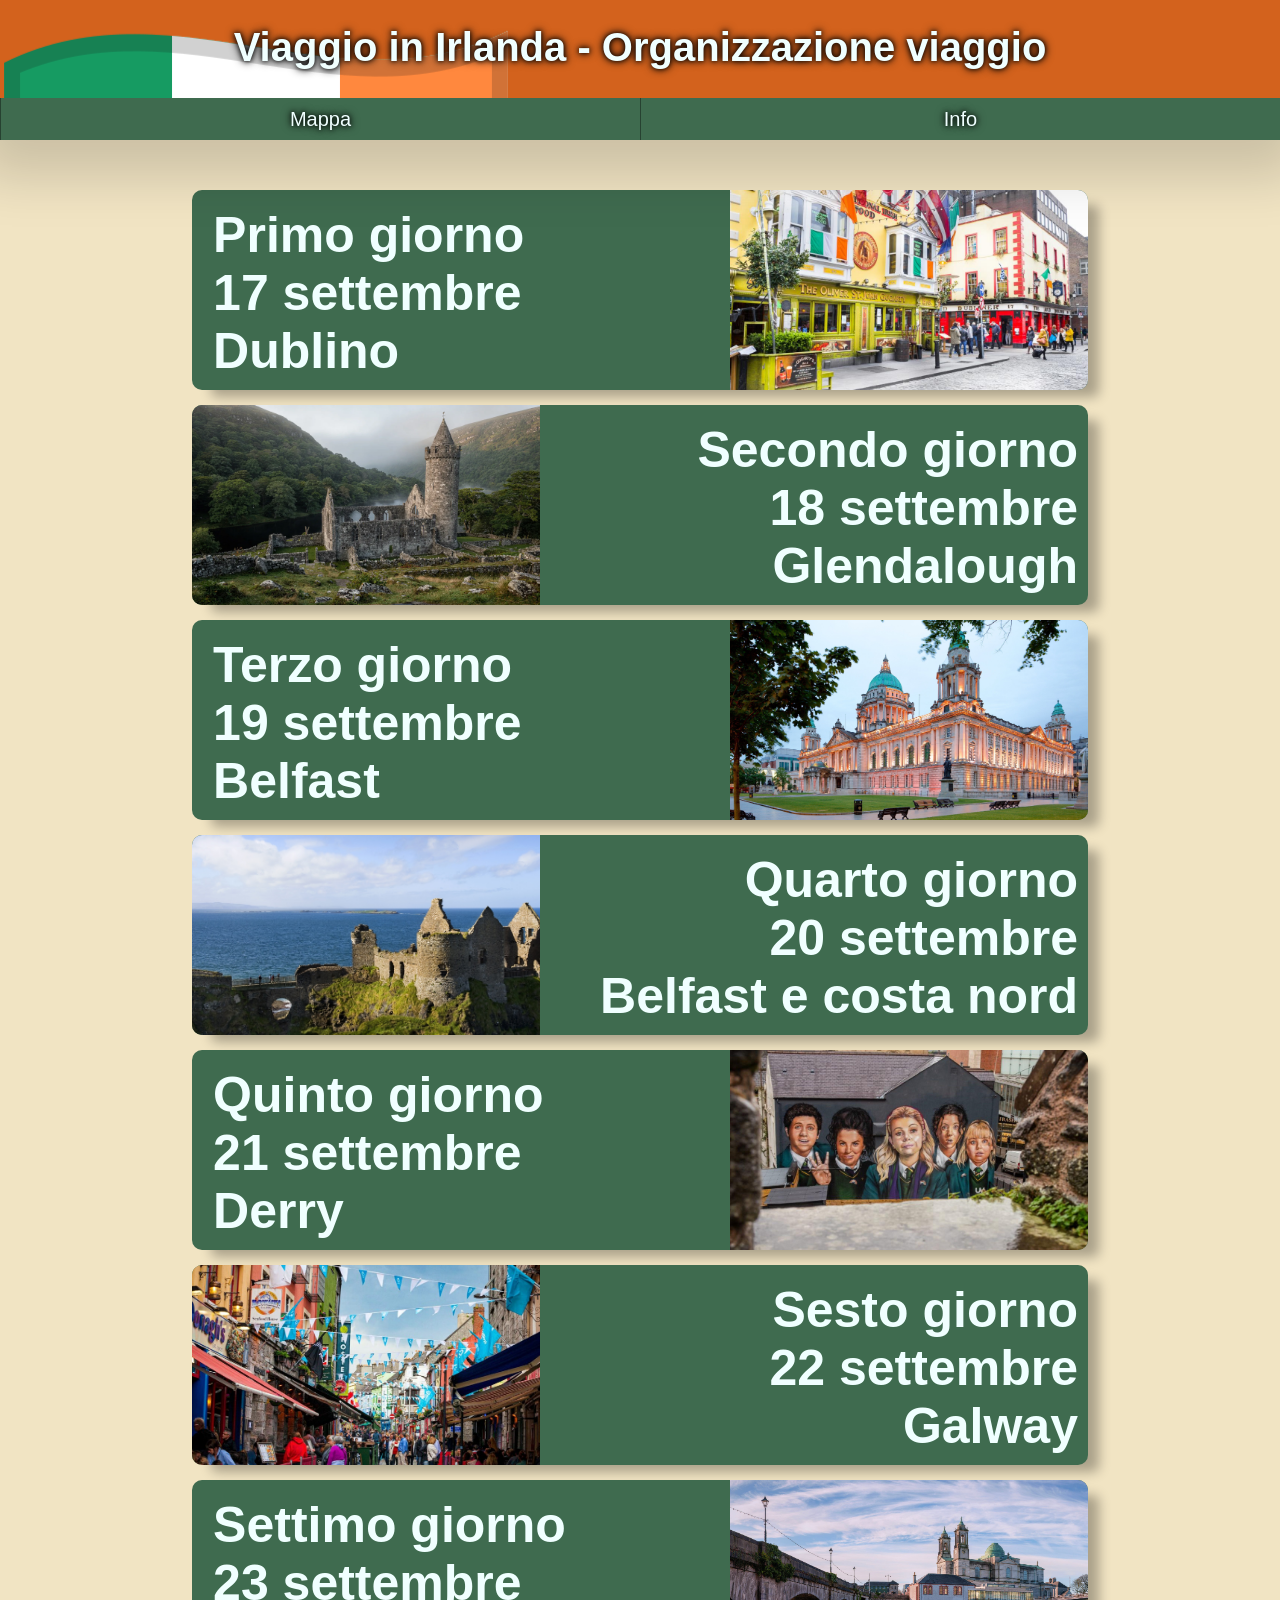
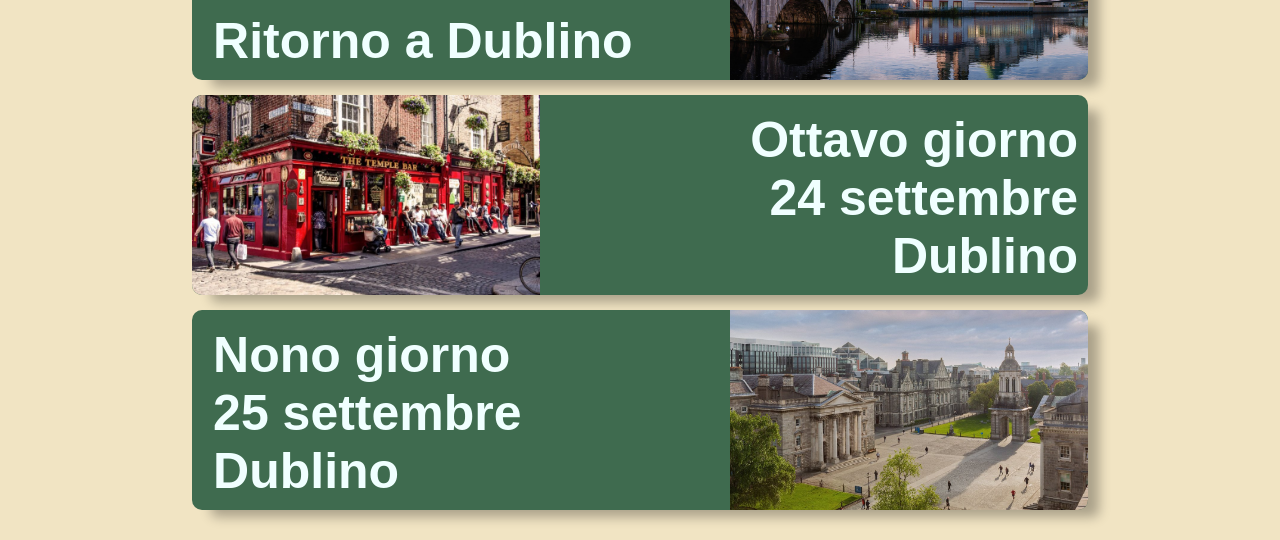
<file: index.html>
<!DOCTYPE html>
<html lang="en">

<head>
    <meta charset="UTF-8">
    <meta name="viewport" content="width=device-width, initial-scale=1.0">
    <title>Viaggio in Irlanda</title>
    
    <link rel="stylesheet" href="base.css">
    <link rel="stylesheet" href="style.css">
    <link rel="icon" type="image/x-icon" href="immagini/icona.png">

</head>

<body>
 
    <header id="title">
        <div class="sub-head-box">
            <h1><a href="index.html">Viaggio in Irlanda
                <span class="desktop-only"> - Organizzazione viaggio</span></a>
            </h1>
        </div>
        <div id="navigation-bar" div class="sub-head-box">
            <form class="nav-but" action="map.html">
                <input class="nav-but" type="submit" value="Mappa" />
            </form>
            <form class="nav-but" action="info.html">
                <input class="nav-but" type="submit" value="Info" />
            </form>

        </div>
    </header>


    <main>

        <!--Primo giorno-->
        <div class="day" id="first-day">
            <div class="box box-left-txt" id="box1-1">
                <a href="giorni/1primo_giorno.html">
                    <p class="odd"><b id="pr" class="day_title">
                            Primo giorno<br>
                            17 settembre<br>
                            Dublino</b>

                    </p>
                </a>
            </div>

            <div class="box box-right-im" id="box1-2">
                <img id="pri_im" class="odd_im" src="immagini/maxw-960.jpg" title="Pub Dublino">
            </div>

        </div>

        <!--Secondo giorno-->
        <div class="day day2">
            <div class="box box-left-im" id="box2-1">
                <img id="sec_im" class="even_im" src="immagini/hero.webp">
            </div>
            <div class="box" id="box2-1">
                <a href="giorni/2secondo_giorno.html">
                    <p class="even"> <b id="sec" class="day_title">
                            Secondo giorno<br>
                            18 settembre<br>
                            Glendalough<br>
                        </b>
                    </p>
                </a>
            </div>
        </div>


        <!--Terzo giorno-->
        <div class="day">
            <div class="box box-left-txt" id="box3-1">
                <a href="giorni/3terzo_giorno.html">
                    <p class="odd">
                        <b id="ter" class="day_title">
                            Terzo giorno<br>
                            19 settembre<br>
                            Belfast<br>
                        </b>
                    </p>
                </a>
            </div>

            <div class="box box-right-im" id="box3-2">
                <img id="ter_im" class="odd_im " src="immagini/belfast.jpg">
            </div>
        </div>


        <!--Quarto giorno-->
        <div class="day day2">
            <div class="box box-left-im" id="box4-1">
                <img id="ter_im" class="even_im " src="immagini/costa.jpeg">
            </div>
            <div class="box" id="box4-2">
                <a href="giorni/4quarto_giorno.html">
                    <p class="even"> <b id="quar" class="day_title">
                            Quarto giorno<br>
                            20 settembre<br>
                            Belfast e costa nord<br>
                        </b>
                    </p>
                </a>
            </div>
        </div>


        <!--Quinto giorno-->
        <div class="day">
            <div class="box box-left-txt" id="box5-1">
                <a href="giorni/5quinto_giorno.html">
                    <p class="odd"> <b id="qui" class="day_title">
                            Quinto giorno<br>
                            21 settembre<br>
                            Derry<br>
                        </b></p>
                </a>
            </div>
            <div class="box box-right-im" id="box5-2">
                <img id="qui_im" class="odd_im " src="immagini/derry.jpeg">

            </div>
        </div>


        <!--Sesto giorno-->
        <div class="day day2">
            <div class="box box-left-im" id="box6-1">
                <img id="ses_im" class="even_im " src="immagini/galway.jpg"><br>
            </div>
            <div class="box" id="box6-2">
                <a href="giorni/6sesto_giorno.html">
                    <p class="even"> <b id="ses" class="day_title">
                            Sesto giorno<br>
                            22 settembre<br>
                            Galway<br>
                        </b>
                    </p>
                </a>
            </div>
        </div>

        <!--Settimo giorno-->
        <div class="day ">
            <div class="box box-left-txt" id="box7-1">
                <a href="giorni/7settimo_giorno.html">
                    <p class="odd"> <b id="sett" class="day_title">
                            Settimo giorno<br>
                            23 settembre<br>
                            Ritorno a Dublino<br>
                        </b>
                    </p>
                </a>
            </div>
            <div class="box box-right-im" id="box7-2">
                <img id="sett_im" class="odd_im " src="immagini/athlone.jpg">
            </div>
        </div>


        <!--Ottavo giorno-->
        <div class="day day2">
            <div class="box box-left-im" id="box8-1">
                <img id="otto_im" class="even_im " src="immagini/dublino2.jpg">
            </div>
            <div class="box" id="box8-2">
                <a href="giorni/8ottavo_giorno.html">
                    <p class="even"> <b id="otto" class="day_title">
                            Ottavo giorno<br>
                            24 settembre<br>
                            Dublino<br>
                        </b>
                    </p>
                </a>
            </div>
        </div>


        <!--Nono giorno-->
        <div class="day">
            <div class="box box-left-txt" id="box9-1">
                <a href="giorni/9nono_giorno.html">
                    <p class="odd"> <b id="nono" class="day_title">
                            Nono giorno<br>
                            25 settembre<br>
                            Dublino<br>
                        </b>
                    </p>
                </a>
            </div>
            <div class="box box-right-im" id="box9-2">
                <img id="nono_im" class="odd_im " src="immagini/dublino3.jpg">
            </div>
        </div>
    </main>


</body>

</html>
</file>
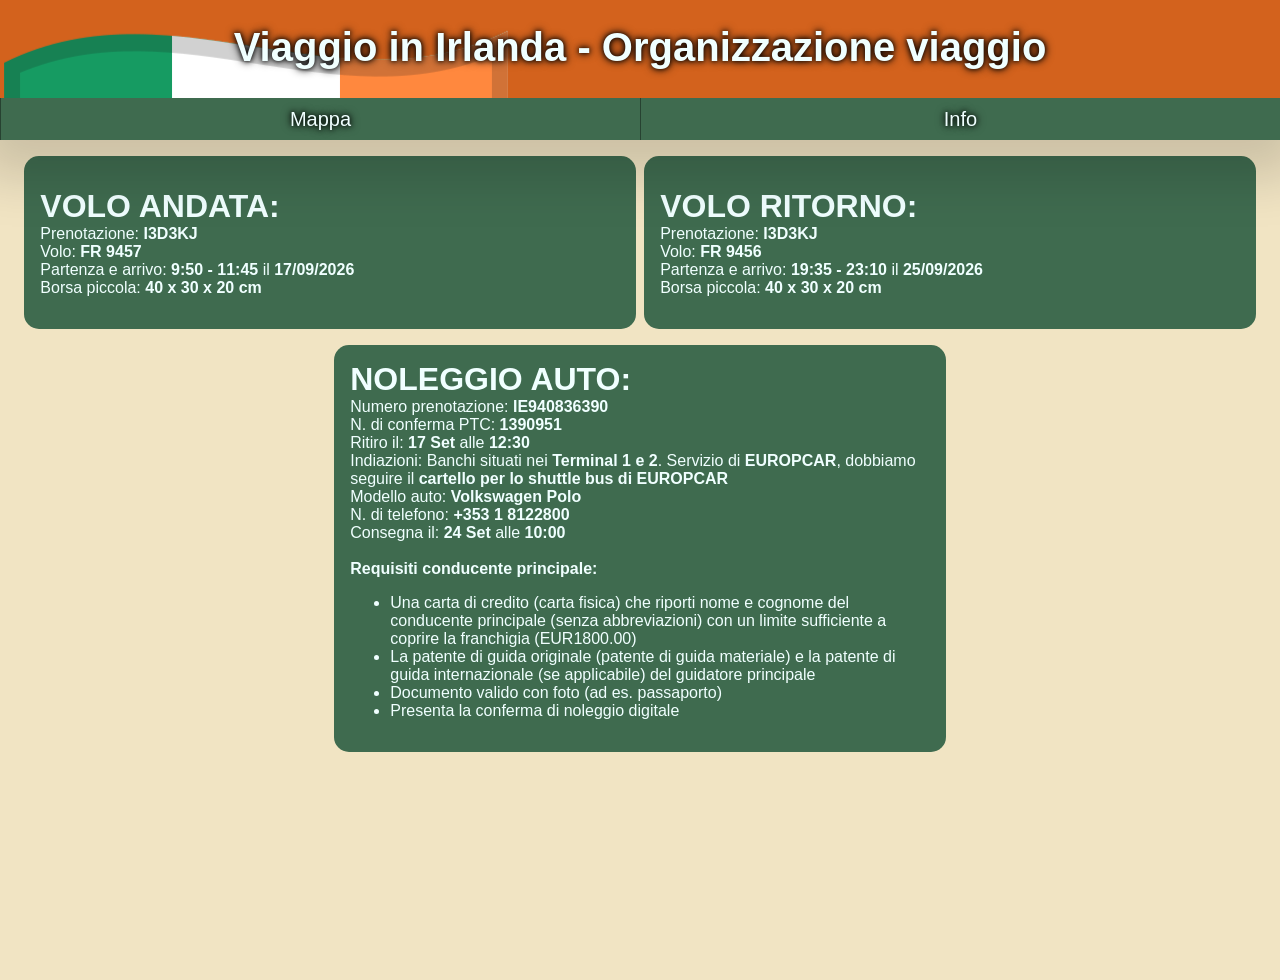
<file: info.html>
<!DOCTYPE html>
<html lang="en">

<head>
    <meta charset="UTF-8">
    <meta name="viewport" content="width=device-width, initial-scale=1.0">
    <title>Info viaggio</title>
    <link rel="stylesheet" href="base.css">
    <link rel="stylesheet" href="info.css">
    <link rel="icon" type="image/x-icon" href="immagini/icona.png">
</head>

<body>

    <header id="title">
        <div class="sub-head-box">
            <h1><a href="index.html">Viaggio in Irlanda
                    <span class="desktop-only"> - Organizzazione viaggio</span></a>
            </h1>
        </div>
        <div id="navigation-bar" div class="sub-head-box">
            <form class="nav-but" action="map.html">
                <input class="nav-but" type="submit" value="Mappa" />
            </form>
            <form class="nav-but" action="info.html">
                <input class="nav-but" type="submit" value="Info" />
            </form>

        </div>
    </header>

    <main class="container">
        <div class="box" id="box1">
            <p>
                <b style="font-size: 2em;">VOLO ANDATA:</b><br>
                Prenotazione: <b>I3D3KJ</b><br>
                Volo: <b>FR 9457</b><br>
                Partenza e arrivo: <b>9:50 - 11:45</b> il <b>17/09/2026</b><br>
                Borsa piccola: <b> 40 x 30 x 20 cm</b><br>

            </p>
        </div>


        <div class="box" id="box2">
            <p>
                <b style="font-size: 2em;">VOLO RITORNO:</b><br>
                Prenotazione: <b>I3D3KJ</b><br>
                Volo: <b>FR 9456</b><br>
                Partenza e arrivo: <b>19:35 - 23:10</b> il <b>25/09/2026</b><br>
                Borsa piccola: <b> 40 x 30 x 20 cm</b><br>

            </p>
        </div>
        <div class="box" id="box3">
            <b style="font-size: 2em;"><a
                    href="Gmail - La conferma della prenotazione del tuo noleggio auto – Rif_ IE940836390.pdf">NOLEGGIO
                    AUTO:</a></b><br>
            Numero prenotazione:<b> IE940836390</b><br>
            N. di conferma PTC: <b>1390951</b><br>
            Ritiro il: <b>17 Set</b> alle <b>12:30</b> <br>
            Indiazioni: Banchi situati nei <b>Terminal 1 e 2</b>. Servizio di <b>EUROPCAR</b>, dobbiamo seguire il <b>cartello per lo shuttle bus di
                EUROPCAR</b><br>
            Modello auto: <b>Volkswagen Polo</b><br>
            N. di telefono: <b>+353 1 8122800</b><br>
            Consegna il: <b>24 Set</b> alle <b>10:00</b> <br><br>
            <b>Requisiti conducente principale:</b>
            <ul>
                <li> Una carta di credito (carta fisica) che riporti nome e
                    cognome del conducente principale (senza
                    abbreviazioni) con un limite sufficiente a coprire la
                    franchigia (EUR1800.00)</li>
                <li>La patente di guida originale (patente di guida
                    materiale) e la patente di guida internazionale (se
                    applicabile) del guidatore principale</li>
                <li>Documento valido con foto (ad es. passaporto)</li>
                <li>Presenta la conferma di noleggio digitale</li>

            </ul>

        </div>
        <!--<div class="box" id="box4">4</div>-->

    </main>

</body>

</html>
</file>
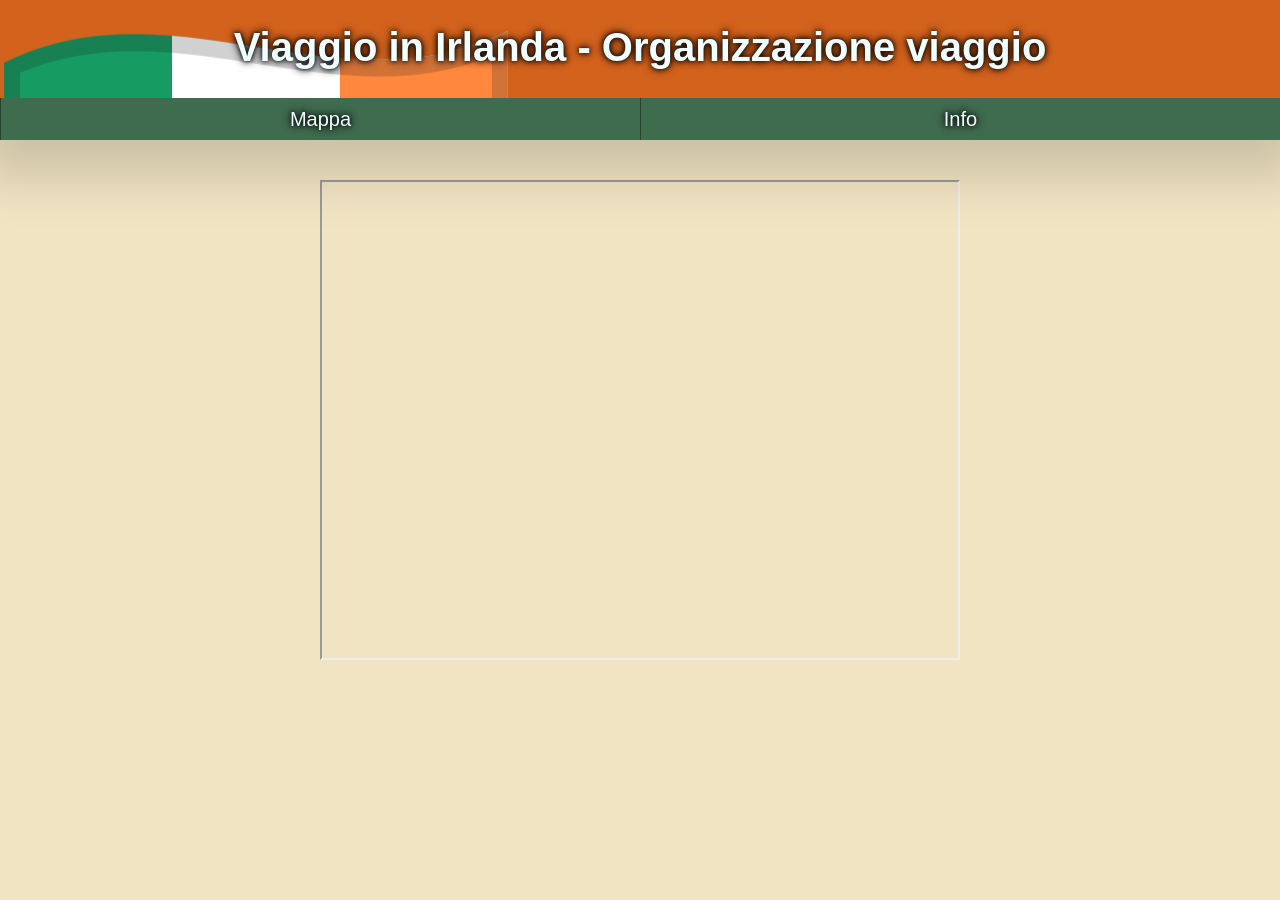
<file: map.html>
<!DOCTYPE html>
<html lang="en">

<head>
    <meta charset="UTF-8">
    <meta name="viewport" content="width=device-width, initial-scale=1.0">
    <title>Mappa viaggio</title>
    <link rel="stylesheet" href="base.css"  >
    <link rel="stylesheet" href="map.css">
    <link rel="icon" type="image/x-icon" href="immagini/icona.png">
</head>

<body>

    <header id="title">
        <div class="sub-head-box">
            <h1><a href="index.html">Viaggio in Irlanda
                <span class="desktop-only"> - Organizzazione viaggio</span></a>
            </h1>
        </div>
        <div id="navigation-bar" div class="sub-head-box">
            <form class="nav-but" action="map.html">
                <input class="nav-but" type="submit" value="Mappa" />
            </form>
            <form class="nav-but" action="info.html">
                <input class="nav-but" type="submit" value="Info" />
            </form>

        </div>
    </header>
    <main>
        <iframe src="https://www.google.com/maps/d/u/0/embed?mid=1ImZbmAr8EWcSe7wY4RCN8BHX5xvWMAM&ehbc=2E312F&noprof=1"
            width="640" height="480"></iframe>

        </iframe>
    </main>


  
</body>

</html>
</file>
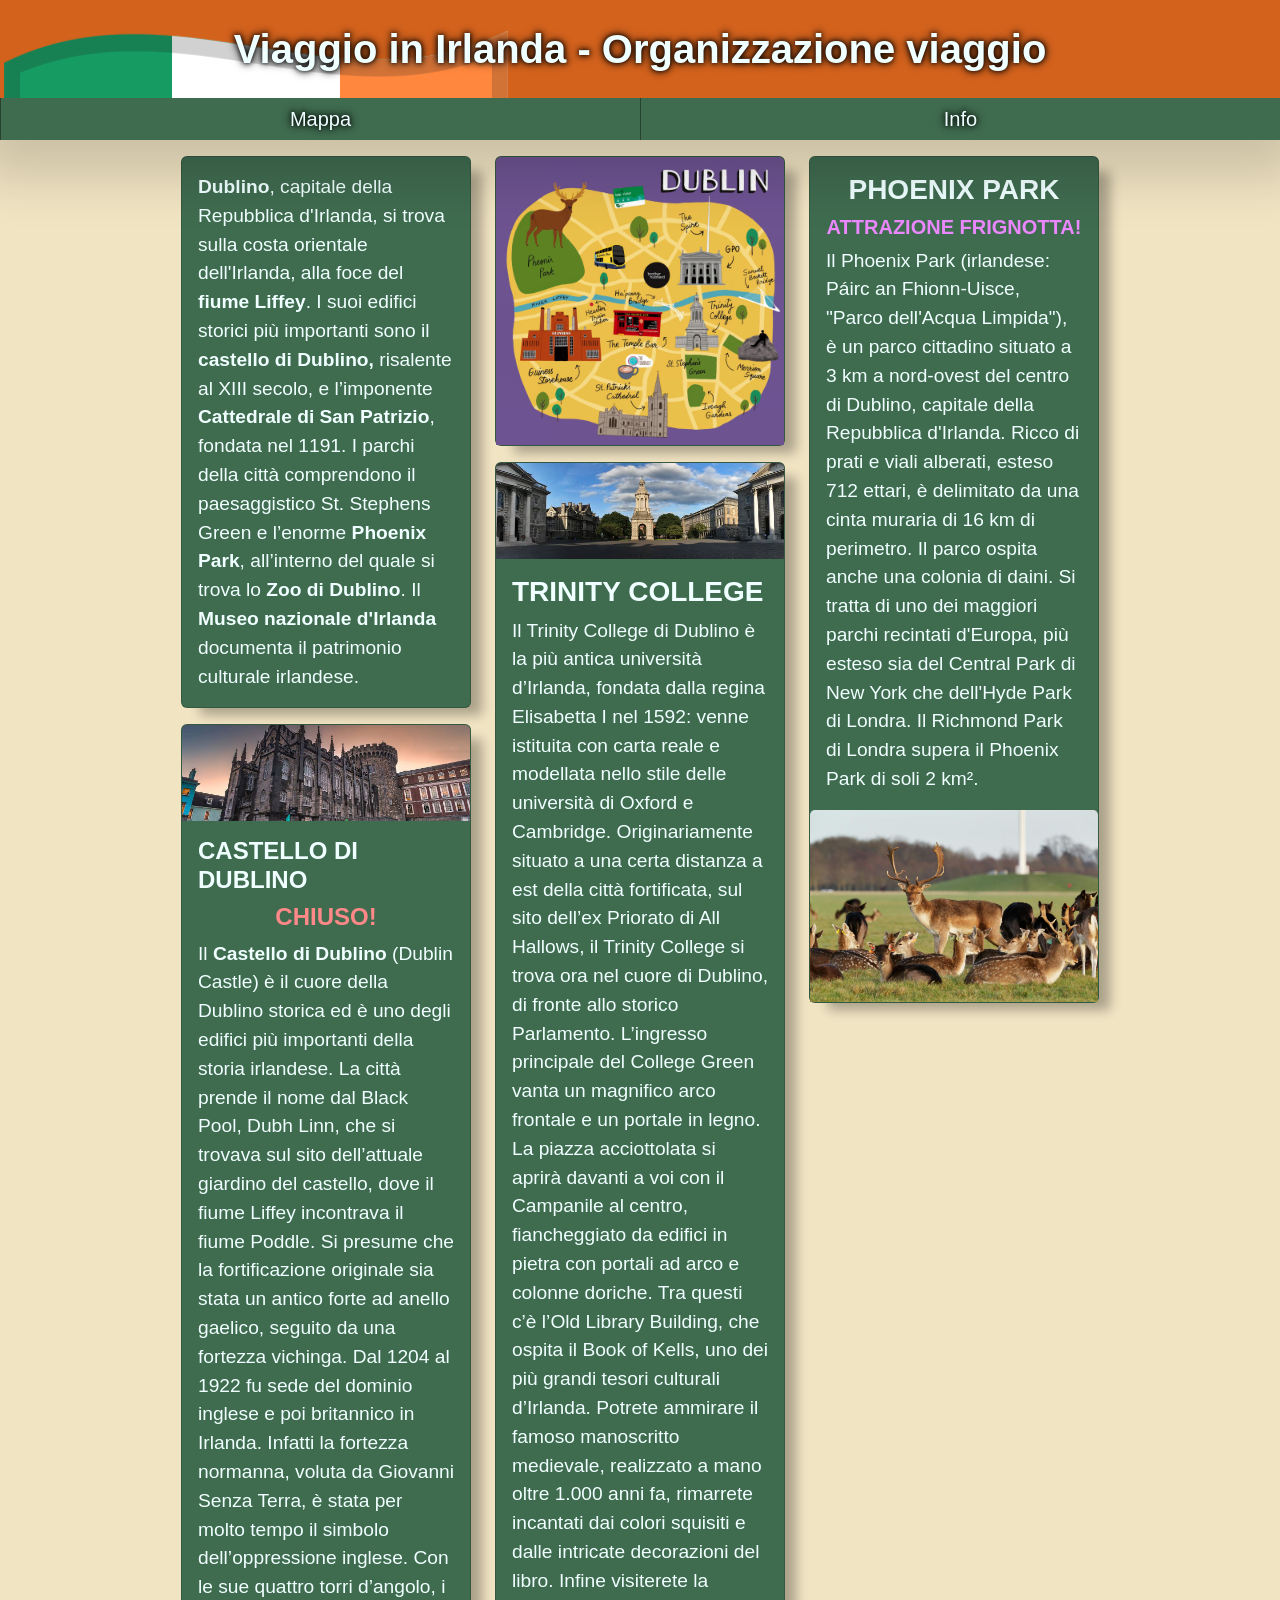
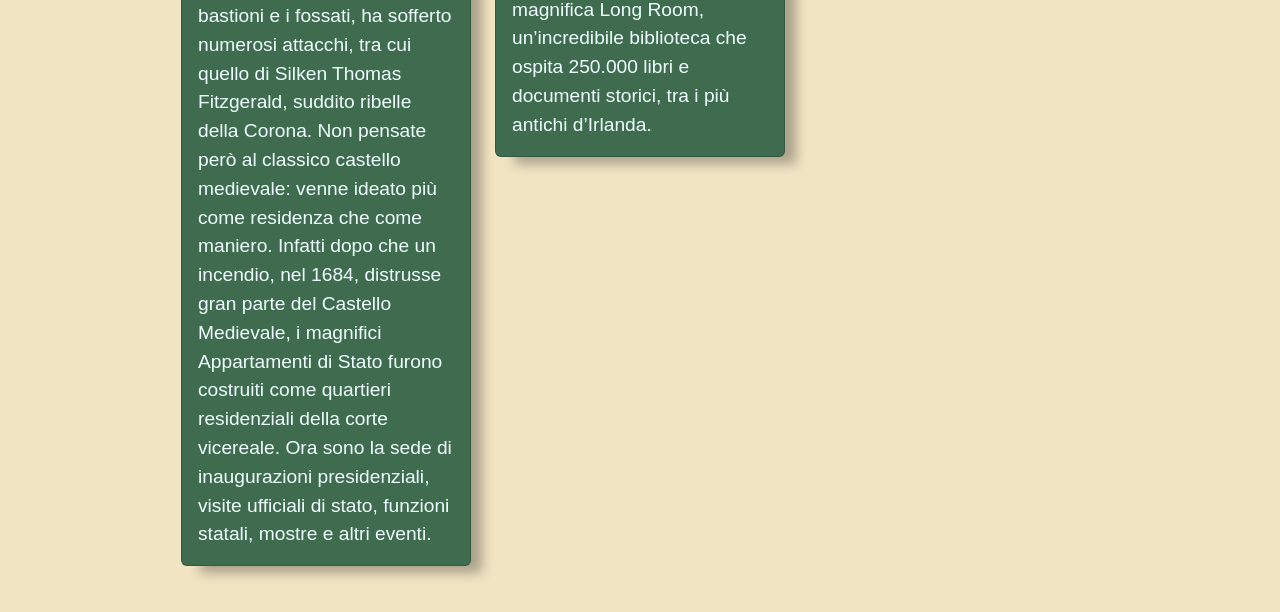
<file: giorni/1primo_giorno.html>
<!DOCTYPE html>
<html lang="en">

<head>
    <meta charset="UTF-8">
    <meta name="viewport" content="width=device-width, initial-scale=1.0">
    <title>Viaggio in Irlanda</title>
    <script src="https://cdn.jsdelivr.net/npm/bootstrap@5.3.8/dist/js/bootstrap.bundle.min.js"
        integrity="sha384-FKyoEForCGlyvwx9Hj09JcYn3nv7wiPVlz7YYwJrWVcXK/BmnVDxM+D2scQbITxI"
        crossorigin="anonymous"></script>
    <link href="https://cdn.jsdelivr.net/npm/bootstrap@5.3.8/dist/css/bootstrap.min.css" rel="stylesheet"
        integrity="sha384-sRIl4kxILFvY47J16cr9ZwB07vP4J8+LH7qKQnuqkuIAvNWLzeN8tE5YBujZqJLB" crossorigin="anonymous">

   

    <link rel="stylesheet" href="days.css">
    <link rel="stylesheet" href="p.css">
 <link rel="stylesheet" href="../base.css">
    <link rel="icon" type="image/x-icon" href="../immagini/icona.png">
</head>

<body  >

    <header id="title" style="z-index: 9;" >
        <div class="sub-head-box">
            <h1 style="font-weight: bold;font-size: 2.5rem;"><a href="../index.html">Viaggio in Irlanda
                    <span class="desktop-only"> - Organizzazione viaggio</span></a>
            </h1>
        </div>
        <div id="navigation-bar" div class="sub-head-box">
            <form class="nav-but" action="../map.html">
                <input class="nav-but" type="submit" value="Mappa" />
            </form>
            <form class="nav-but" action="../info.html">
                <input class="nav-but" type="submit" value="Info" />
            </form>

        </div>
    </header>
<div class="d-flex justify-content-center">
    <div class="row container-fluid d-flex justify-content-center mt-3">
        <!--COLONNA 1-->
        <div class="col-xl-3">

            <div class="card">
                <div class="card-body">
                    <p class="card-text">
                        <b>Dublino</b>, capitale della Repubblica d'Irlanda, si trova sulla costa orientale
                        dell'Irlanda,
                        alla foce
                        del <b>fiume Liffey</b>. I suoi edifici storici più importanti sono il <b>castello di
                            Dublino,</b>
                        risalente al
                        XIII secolo, e l’imponente <b>Cattedrale di San Patrizio</b>, fondata nel 1191. I parchi della
                        città
                        comprendono il paesaggistico St. Stephens Green e l’enorme <b>Phoenix Park</b>, all’interno del
                        quale si
                        trova lo <b>Zoo di Dublino</b>. Il <b>Museo nazionale d'Irlanda</b> documenta il patrimonio
                        culturale irlandese.
                    </p>
                </div>
            </div>

            <div class="card " >


                <img src="../immagini_giorno1/castillo-dublin.jpg" class="card-img-top">
                <div class="card-body ">
                    <h4 style="font-weight: bold;"><a href="https://it.wikipedia.org/wiki/Castello_di_Dublino"
                            class="card-title d-flex justify-content-center">CASTELLO DI DUBLINO</a></h4>
                
                    <h5 class="card-title d-flex justify-content-center" style="font-size: 1.5rem; color: rgb(255, 136, 136); font-weight: bold;">CHIUSO!</h5>

                    <p class="card-text">
                        Il <b>Castello di Dublino</b>
                        (Dublin Castle) è il cuore della Dublino storica ed è uno degli edifici più importanti della
                        storia
                        irlandese.
                        La città prende il nome dal Black Pool, Dubh Linn, che si trovava sul sito dell’attuale giardino
                        del
                        castello, dove il fiume Liffey incontrava il fiume Poddle.
                        Si presume che la fortificazione originale sia stata un antico forte ad anello gaelico, seguito
                        da
                        una fortezza vichinga. Dal 1204 al 1922 fu sede del dominio inglese e poi britannico in Irlanda.
                        Infatti la fortezza normanna, voluta da Giovanni Senza Terra, è stata per molto tempo il simbolo
                        dell’oppressione inglese. Con le sue quattro torri d’angolo, i bastioni e i fossati, ha sofferto
                        numerosi attacchi, tra cui quello di Silken Thomas Fitzgerald, suddito ribelle della Corona. Non
                        pensate però al classico castello medievale: venne ideato più come residenza che come maniero.
                        Infatti dopo che un incendio, nel 1684, distrusse gran parte del Castello Medievale, i magnifici
                        Appartamenti di Stato furono costruiti come quartieri residenziali della corte vicereale. Ora
                        sono
                        la sede di inaugurazioni presidenziali, visite ufficiali di stato, funzioni statali, mostre e
                        altri
                        eventi.
                    </p>

                </div>
            </div>
        </div>

        <!--COLONNA 2-->
        <div class="col-xl-3" id="colonna2">
            <!--POST 1-->
            <div class=" card" >
                <img class="card-img-top" src="../immagini_giorno1/tourist_map.jpg">
            </div>


            <!--POST 2-->
            <div class="card" >
                <img class="card-img-top" src="../immagini_giorno1/trinity-college.jpg">

                <div class="card-body">
                <h3 style="font-weight: bold;" class="card-title"><a href="https://en.wikipedia.org/wiki/Trinity_College_Dublin"></a>TRINITY
                    COLLEGE</h3>
                <p class="card-text">
                    Il Trinity College di Dublino è la più antica università d’Irlanda, fondata dalla regina Elisabetta
                    I nel 1592: venne istituita con carta reale e modellata nello stile delle università di Oxford e
                    Cambridge.
                    Originariamente situato a una certa distanza a est della città fortificata, sul sito dell’ex
                    Priorato di All Hallows,
                    il Trinity College si trova ora nel cuore di Dublino, di fronte allo storico Parlamento.
                    L’ingresso principale del College Green vanta un magnifico arco frontale e un portale in legno.
                    La piazza acciottolata si aprirà davanti a voi con il Campanile al centro, fiancheggiato da edifici
                    in pietra con portali ad arco e colonne doriche. Tra questi c’è l’Old Library Building, che ospita
                    il Book of Kells,
                    uno dei più grandi tesori culturali d’Irlanda. Potrete ammirare il famoso manoscritto medievale,
                    realizzato a mano oltre 1.000 anni fa, rimarrete incantati dai colori squisiti e dalle intricate
                    decorazioni del libro.
                    Infine visiterete la magnifica Long Room, un’incredibile biblioteca che ospita 250.000 libri e
                    documenti storici, tra i più antichi d’Irlanda.
                </p>
                </div>
            </div>
        </div>
        <!--COLONNA 3-->
        <div class="col-xl-3" id="colonna3">
            <div class="card" id="item4">
                <div class="card-body">
                <h3 style="font-weight: bold;" class="card-title d-flex justify-content-center"><a href="https://it.wikipedia.org/wiki/Phoenix_Park">PHOENIX
                        PARK</a></h3>
                <h5 class="card-title d-flex justify-content-center" style="font-weight: bold; color: rgb(235, 136, 255);">ATTRAZIONE FRIGNOTTA!</h5>

                <p class="card-text">
                    Il Phoenix Park (irlandese: Páirc an Fhionn-Uisce, "Parco dell'Acqua Limpida"), è un parco cittadino
                    situato a 3 km a nord-ovest del centro di Dublino,
                    capitale della Repubblica d'Irlanda. Ricco di prati e viali alberati, esteso 712 ettari, è
                    delimitato da una cinta muraria di 16 km di perimetro.
                    Il parco ospita anche una colonia di daini. Si tratta di uno dei maggiori parchi recintati d'Europa,
                    più esteso sia del Central Park di New York che dell'Hyde Park di Londra.
                    Il Richmond Park di Londra supera il Phoenix Park di soli 2 km².
                </p>

                </div>
                <img class="card-img-top" src="../immagini_giorno1/phoenix_park.jpg">
            </div>

        </div>
    </div>
    </div>
    <!--COLONNA 4 ->





    <div class="box" id="box4">4</div>-->





</body>

</html>
</file>
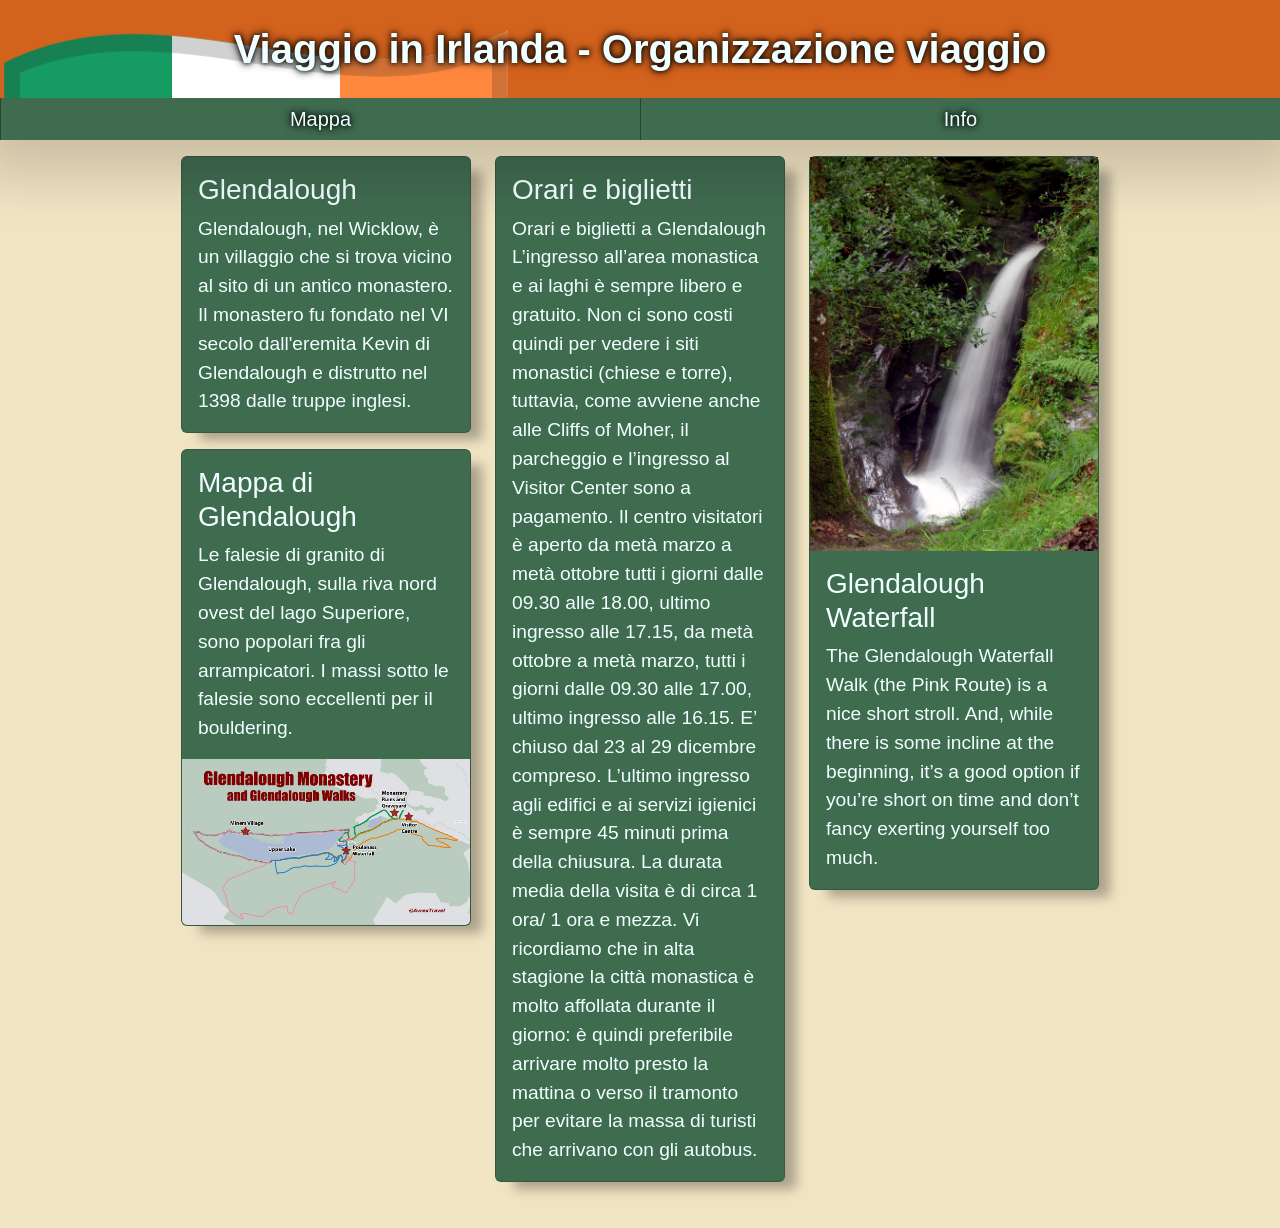
<file: giorni/2secondo_giorno.html>
<!DOCTYPE html>
<html lang="en">

<head>
    <meta charset="UTF-8">
    <meta name="viewport" content="width=device-width, initial-scale=1.0">
    <title>Viaggio in Irlanda</title>
    <script src="https://cdn.jsdelivr.net/npm/bootstrap@5.3.8/dist/js/bootstrap.bundle.min.js"
        integrity="sha384-FKyoEForCGlyvwx9Hj09JcYn3nv7wiPVlz7YYwJrWVcXK/BmnVDxM+D2scQbITxI"
        crossorigin="anonymous"></script>
    <link href="https://cdn.jsdelivr.net/npm/bootstrap@5.3.8/dist/css/bootstrap.min.css" rel="stylesheet"
        integrity="sha384-sRIl4kxILFvY47J16cr9ZwB07vP4J8+LH7qKQnuqkuIAvNWLzeN8tE5YBujZqJLB" crossorigin="anonymous">

   

    <link rel="stylesheet" href="days.css">
    <link rel="stylesheet" href="p.css">
    <link rel="stylesheet" href="../base.css">
    <link rel="icon" type="image/x-icon" href="../immagini/icona.png">
</head>

<body >


    <header id="title" style="z-index: 9;">
        <div class="sub-head-box">
            <h1 style="font-weight: bold; font-size: 2.5rem;"><a href="../index.html">Viaggio in Irlanda
                    <span class="desktop-only"> - Organizzazione viaggio</span></a>
            </h1>
        </div>
        <div id="navigation-bar" div class="sub-head-box">
            <form class="nav-but" action="../map.html">
                <input class="nav-but" type="submit" value="Mappa" />
            </form>
            <form class="nav-but" action="../info.html">
                <input class="nav-but" type="submit" value="Info" />
            </form>

        </div>
    </header>

<div class="d-flex justify-content-center">
    <div class="row container-fluid d-flex justify-content-center mt-3" style="z-index: -1;padding: top 200px;">
        <!--Colonna-->
        <div class="col-xl-3 ">
            <!--POST-->
            <div class="card">
                <div class="card-body">
                    <h3 class="card-title"> Glendalough</h3>
                    <p class="card-text">
                        Glendalough, nel Wicklow, è un villaggio che si trova vicino al sito di
                        un antico monastero. Il monastero fu fondato nel VI secolo dall'eremita
                        Kevin di Glendalough e distrutto nel 1398 dalle truppe inglesi.
                    </p>
                </div>
            </div>
            <!--POST-->
            <div class="card">
                <div class="card-body">
                    <h3 class="card-title">Mappa di Glendalough</h3>
                    <p class="card-text">
                        Le falesie di granito di Glendalough, sulla riva nord ovest del lago Superiore,
                        sono popolari fra gli arrampicatori.
                        I massi sotto le falesie sono eccellenti per il bouldering.
                    </p>
                </div>
                <img src="../immagini/glendalough-map-2.jpg" class="card-img-bottom">
            </div>


        </div>
        <!--Colonna-->
        <div class="col-xl-3">
            <!--POST-->
            <div class="card">
                <div class="card-body">
                    <h3 class="card-title">Orari e biglietti</h3>
                    <p class="card-text">
                        Orari e biglietti a Glendalough L’ingresso all’area monastica e ai laghi è
                        sempre libero e gratuito.
                        Non ci sono costi quindi per vedere i siti monastici (chiese e torre),
                        tuttavia, come avviene anche alle Cliffs of Moher, il parcheggio e
                        l’ingresso al Visitor Center sono a pagamento. Il centro visitatori
                        è aperto da metà marzo a metà ottobre tutti i giorni dalle 09.30 alle 18.00,
                        ultimo ingresso alle 17.15, da metà ottobre a metà marzo, tutti i giorni dalle
                        09.30 alle 17.00, ultimo ingresso alle 16.15. E’ chiuso dal 23 al 29 dicembre
                        compreso. L’ultimo ingresso agli edifici e ai servizi igienici è sempre 45
                        minuti prima della chiusura. La durata media della visita è di circa 1 ora/
                        1 ora e mezza. Vi ricordiamo che in alta stagione la città monastica è molto
                        affollata durante il giorno: è quindi preferibile arrivare molto presto la
                        mattina o verso il tramonto per evitare la massa di turisti che arrivano con
                        gli autobus.
                    </p>
                </div>
            </div>
            <!--POST
            <div class="card m-2">
                <p>

                </p>
            </div> -->
            <!--POST
            <div class="card m-2">
                <p>

                </p>
            </div>-->
        </div>
        <!--Colonna-->
        <div class="col-xl-3">

            <!--POST-->
            <div class="card">
                <img src="../immagini/Poulanass_Waterfall__Glendalough.avif">
                <div class="card-body">
                    <h3 class="card-title">Glendalough Waterfall</h3>
                <p class="card-text">
                    The Glendalough Waterfall Walk (the Pink Route) is a nice short stroll.
                    And, while there is some incline at the beginning, it’s a good option if you’re
                    short on time and don’t fancy exerting yourself too much.
                  
                </p></div>
            </div>
            <!--POST
            <div class="card m-2">
                <p>

                </p>
            </div> -->

            <!-- POST
            <div class="card m-2">
                <p>

                </p>
            </div> -->
        </div>
    </div>
</div>



    <script src="https://cdn.jsdelivr.net/npm/@popperjs/core@2.9.2/dist/umd/popper.min.js"
        integrity="sha384-IQsoLXl5PILFhosVNubq5LC7Qb9DXgDA9i+tQ8Zj3iwWAwPtgFTxbJ8NT4GN1R8p"
        crossorigin="anonymous"></script>
    <script src="https://cdn.jsdelivr.net/npm/bootstrap@5.0.2/dist/js/bootstrap.min.js"
        integrity="sha384-cVKIPhGWiC2Al4u+LWgxfKTRIcfu0JTxR+EQDz/bgldoEyl4H0zUF0QKbrJ0EcQF"
        crossorigin="anonymous"></script>
    <script src="tog.js"></script>





</body>

</html>
</file>
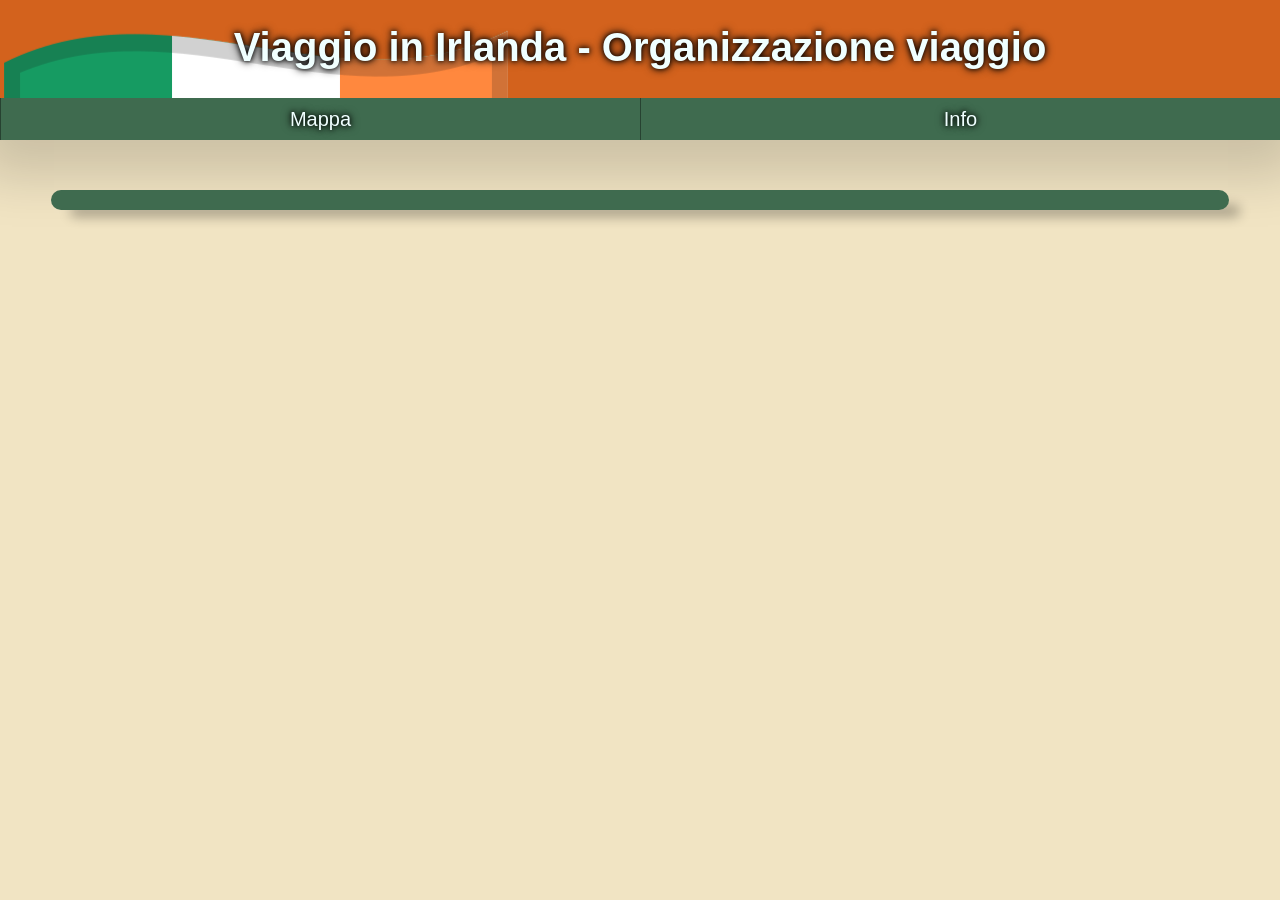
<file: giorni/3terzo_giorno.html>
<!DOCTYPE html>
<html lang="en">
<head>
    <meta charset="UTF-8">
    <meta name="viewport" content="width=device-width, initial-scale=1.0">
    <title>Viaggio in Irlanda</title>
         <link rel="stylesheet" href="../base.css">
    <link rel="stylesheet" href="style_giorno.css">
   
      <link rel="icon" type="image/x-icon" href="../immagini/icona.png">
</head>
<body>
    
     <header id="title">
        <div class="sub-head-box">
            <h1><a href="../index.html">Viaggio in Irlanda
                <span class="desktop-only"> - Organizzazione viaggio</span></a>
            </h1>
        </div>
        <div id="navigation-bar" div class="sub-head-box">
            <form class="nav-but" action="../map.html">
                <input class="nav-but" type="submit" value="Mappa" />
            </form>
            <form class="nav-but" action="../info.html">
                <input class="nav-but" type="submit" value="Info" />
            </form>

        </div>
    </header>


    <main>
     
    </main>

    

   
</body>
</html>
</file>
<file: base.css>
* {
     box-sizing: border-box;
 }

 body {
     background-color: #f1e4c3;
     font-family: 'Montserrat', 'Trebuchet MS', 'Lucida Sans Unicode', 'Lucida Grande', 'Lucida Sans', Arial, sans-serif;
     margin: 0px;
     margin-bottom: 30px;
     padding: 0px;
     padding-top: 0px;
 }

 #title {
     position: sticky;
     top: 0;
     background-color: #d3621d;
     background-image: url(immagini/icona.png);
     background-repeat: no-repeat;
     background-position: 0% 10%;
     text-shadow: 0 0 5px rgb(0, 0, 0), 0 0 10px rgb(0, 0, 0);
     color: azure;

     margin-top: 0px;

     box-shadow: 0px 13px 50px 23px rgba(0, 0, 0, 0.158);
   
    text-align: center;
    height: 7em;

  
     font-size: 20px;



 }

.sub-head-box{

    height: 70%;

}



 #navigation-bar {
    background-color: #3f6b4f;
    display: flex;
    flex-direction: row;
     height: 30%;
     font-size: 20px;
     width: 100%;
  
 }

 h1{
    margin: 0px;
    padding-top:25px;
 }

 form{
     border-left: #274231 1px solid;
 }

 input{all:unset;}
 .nav-but {
   
     width: 100%;
     text-align: center;
    height: 100%;
 }

 .nav-but:hover {
     background-color: #647057;
     animation: colore 0.5s ease;
     cursor: pointer;
 }

 #first-nav-but {
     border-left: none;
 }

 a{all:unset;}


 @media (max-width: 767px) {
     .mobile-only {
         display: block;
         /* Gli elementi mobile-only diventano visibili */
     }

     #title {
         position: relative;
         text-align: center;
     }

    }
</file>
<file: style.css>
.day {
     background-color: #3f6b4f;
     color: azure;
     display: flex;
     flex-direction: row;
     padding-bottom: 0px;
     padding-top: 0px;
     height: 200px;
     margin-top: 15px;
     margin-right: 15%;
     margin-left: 15%;
     box-shadow: 15px 11px 12px -4px rgba(0, 0, 0, 0.295);


     border-radius: 10px;

     overflow: hidden;
     /*box-shadow: 15px 11px 12px -4px rgba(0, 0, 0, 0.123);*/
 }

 #first-day{
     margin-top: 50px;
 }

 .day img {
     object-fit: cover;
     height: 100%;
     width: 50%;

 }

 .box {
     width: 60%;
     text-align: right;
     padding-right: 10px;
 }

 .box-left-txt {
     text-align: left;
 }

 .box-left-im {

     width: 40%;
 }

 .box-right-im {

     width: 40%;
     padding-right: 0px;
 }


 .day .odd_im {
     float: right;
     margin-left: 0px;
     height: 100%;
     width: 100%;

 }

 .day .even_im {

     float: left;
     margin-left: 0px;
     height: 100%;
     width: 100%;
 }


 .day_title {
     font-size: 50px;


 }

 p {
     padding-left: 4%;
 }



 .day:hover {
     background-color: #647057;
     animation: colore 0.5s ease;
     cursor: pointer;



 }





 @keyframes colore {
     0% {
         background-color: #3f6b4f;
     }

     ;

     100% {
         background-color: #647057;
     }

     ;
 }



 a {
     all: unset;
 }

 .desktop-only,
 .mobile-only {
     display: none;
 }

 /* Media query per dispositivi con schermi più larghi di 768px (desktop/tablet) */
 @media (min-width: 768px) {
     .desktop-only {
         display: inline-block;
     }


 }

 /* Media query per dispositivi con schermi più piccoli di 768px (mobile) */
 @media (max-width: 767px) {

     .day {
         margin-right: 5%;
         margin-left: 5%;
         height: 410px;
         flex-direction: column;
     }

     .day2 {
         flex-direction: column-reverse;
     }

     .box {
         width: 100%;
         height: 50%;
         text-align: center;
         padding-right: 0px;

     }

     .day_title {
         font-size: 35px;


     }


     .day img {
         object-fit: cover;
         height: 100%;
         width: 100%;

     }

     .box-left-txt {
         text-align: center;
     }

     .box-left-im {

         height: 50%;
     }

     .box-right-im {

         height: 50%;

     }




 }
</file>
<file: info.css>
.container{
    display: flex;
    justify-content: space-evenly;

    height: 90vh;
    flex-wrap: wrap;
    align-content: start;
    row-gap: 1em;
    padding:1em;
}

.box{
    width: 49%;
  
    background-color: #3f6b4f;
    font-size: 1em;
 
    border-radius: 15px;
    color: azure;
    padding: 1em;
}














 .desktop-only,
 .mobile-only {
     display: none;
 }

 /* Media query per dispositivi con schermi più larghi di 768px (desktop/tablet) */
 @media (min-width: 768px) {
     .desktop-only {
         display: inline-block;
     }


 }

 /* Media query per dispositivi con schermi più piccoli di 768px (mobile) */
 @media (max-width: 767px) {
     .mobile-only {
         display: block;
         /* Gli elementi mobile-only diventano visibili */
     }

     #title {
         position: relative;
         text-align: center;
     }

  .box{
    width: 100%;
  }



 }
</file>
<file: map.css>
main{
    display: flex;
    flex-direction: column;
        align-items: center;
    justify-content: center;
 }



 iframe{
    align-items: center;
    justify-content: center;
   margin-top: 40px;
 }




 @keyframes colore {
     0% {
         background-color: #3f6b4f;
     }

     ;

     100% {
         background-color: #647057;
     }

     ;
 }



 a {
     all: unset;
 }

 .desktop-only,
 .mobile-only {
     display: none;
 }

 /* Media query per dispositivi con schermi più larghi di 768px (desktop/tablet) */
 @media (min-width: 768px) {
     .desktop-only {
         display: inline-block;
     }


 }

 /* Media query per dispositivi con schermi più piccoli di 768px (mobile) */
 @media (max-width: 767px) {
     .mobile-only {
         display: block;
         /* Gli elementi mobile-only diventano visibili */
     }

     #title {
         position: relative;
         text-align: center;
     }

     .day {
         margin-right: 5%;
         margin-left: 5%;
         height: 410px;
         flex-direction: column;
     }

     .day2 {
         flex-direction: column-reverse;
     }

     .box {
         width: 100%;
         height: 50%;
         text-align: center;
         padding-right: 0px;

     }

     .day_title {
         font-size: 35px;


     }


     .day img {
         object-fit: cover;
         height: 100%;
         width: 100%;

     }

     .box-left-txt {
         text-align: center;
     }

     .box-left-im {

         height: 50%;
     }

     .box-right-im {

         height: 50%;

     }


     iframe{
        object-fit: cover;
        width: 100%;
     }
    

 }
</file>
<file: giorni/days.css>
#title{
    box-shadow: none;
}


main{
   
    display: flex;
    justify-content: center;
    flex-direction: row;
 

    flex-wrap: wrap;
 
   column-gap:1em;
   row-gap: 1em;
}



.item{
    width:60vh;
  
    margin-top: 1em;
     background-color: #3f6b4f;
    border-radius: 0.3rem;
    padding: 0.2rem;
    color: azure;
    text-align: center;
}

img{
    width: 100%;
    padding: 0px;
}


p{
    font-size: 1.2rem;
}




 .desktop-only,
 .mobile-only {
     display: none;
 }

 /* Media query per dispositivi con schermi più larghi di 768px (desktop/tablet) */
 @media (min-width: 768px) {
     .desktop-only {
         display: inline-block;
     }


 }

 /* Media query per dispositivi con schermi più piccoli di 768px (mobile) */
 @media (max-width: 767px) {
     .mobile-only {
         display: block;
         /* Gli elementi mobile-only diventano visibili */
     }

     #title {
         position: relative;
         text-align: center;
     }

     main{
         padding-left: 2.5%;
     }

  .item{
    width: 95%;
  }



 }
</file>
<file: giorni/p.css>
header {
   position: sticky;
    margin: 0px !important; padding:0px !important; width : 100% !important; 
}

.card{
    background-color: #3f6b4f ;
    color: azure;
    margin-bottom: 1rem;
    box-shadow: 15px 11px 12px -4px rgba(0, 0, 0, 0.295);
    
}
</file>
<file: giorni/style_giorno.css>
main{

    background-color:#3f6b4f;
    color: azure;
    padding-bottom: 0px; 
    padding-top: 0px; 
    margin-top: 50px;
    margin-right: 4%;
    margin-left: 4%;
    border-radius: 10px;
    padding: 10px;
    box-shadow: 15px 11px 12px -4px rgba(0, 0, 0, 0.295);
      position: relative;
  text-align: left;
    /*box-shadow: 15px 11px 12px -4px rgba(0, 0, 0, 0.123);*/
 

}

img{
    margin: 6px;
}
#first{
    float: right;
    height:10em;

    
}

a{
    all:unset;
}




#home{ 
    all:unset;}



.desktop-only,
.mobile-only {
    display: none;
}

/* Media query per dispositivi con schermi più larghi di 768px (desktop/tablet) */
@media (min-width: 768px) {
    .desktop-only {
        display: inline-block;
    }
}
/* Media query per dispositivi con schermi più piccoli di 768px (mobile) */
@media (max-width: 767px) {
    .mobile-only {
        display: block; /* Gli elementi mobile-only diventano visibili */
    }

    main{
           display: flex;
    flex-direction: column;

    }
    #title{
        text-align: center;
    }

    img{
        margin: 0px;
    }

    #first{
        object-fit: cover;
        justify-content: center;
    }
}
</file>
